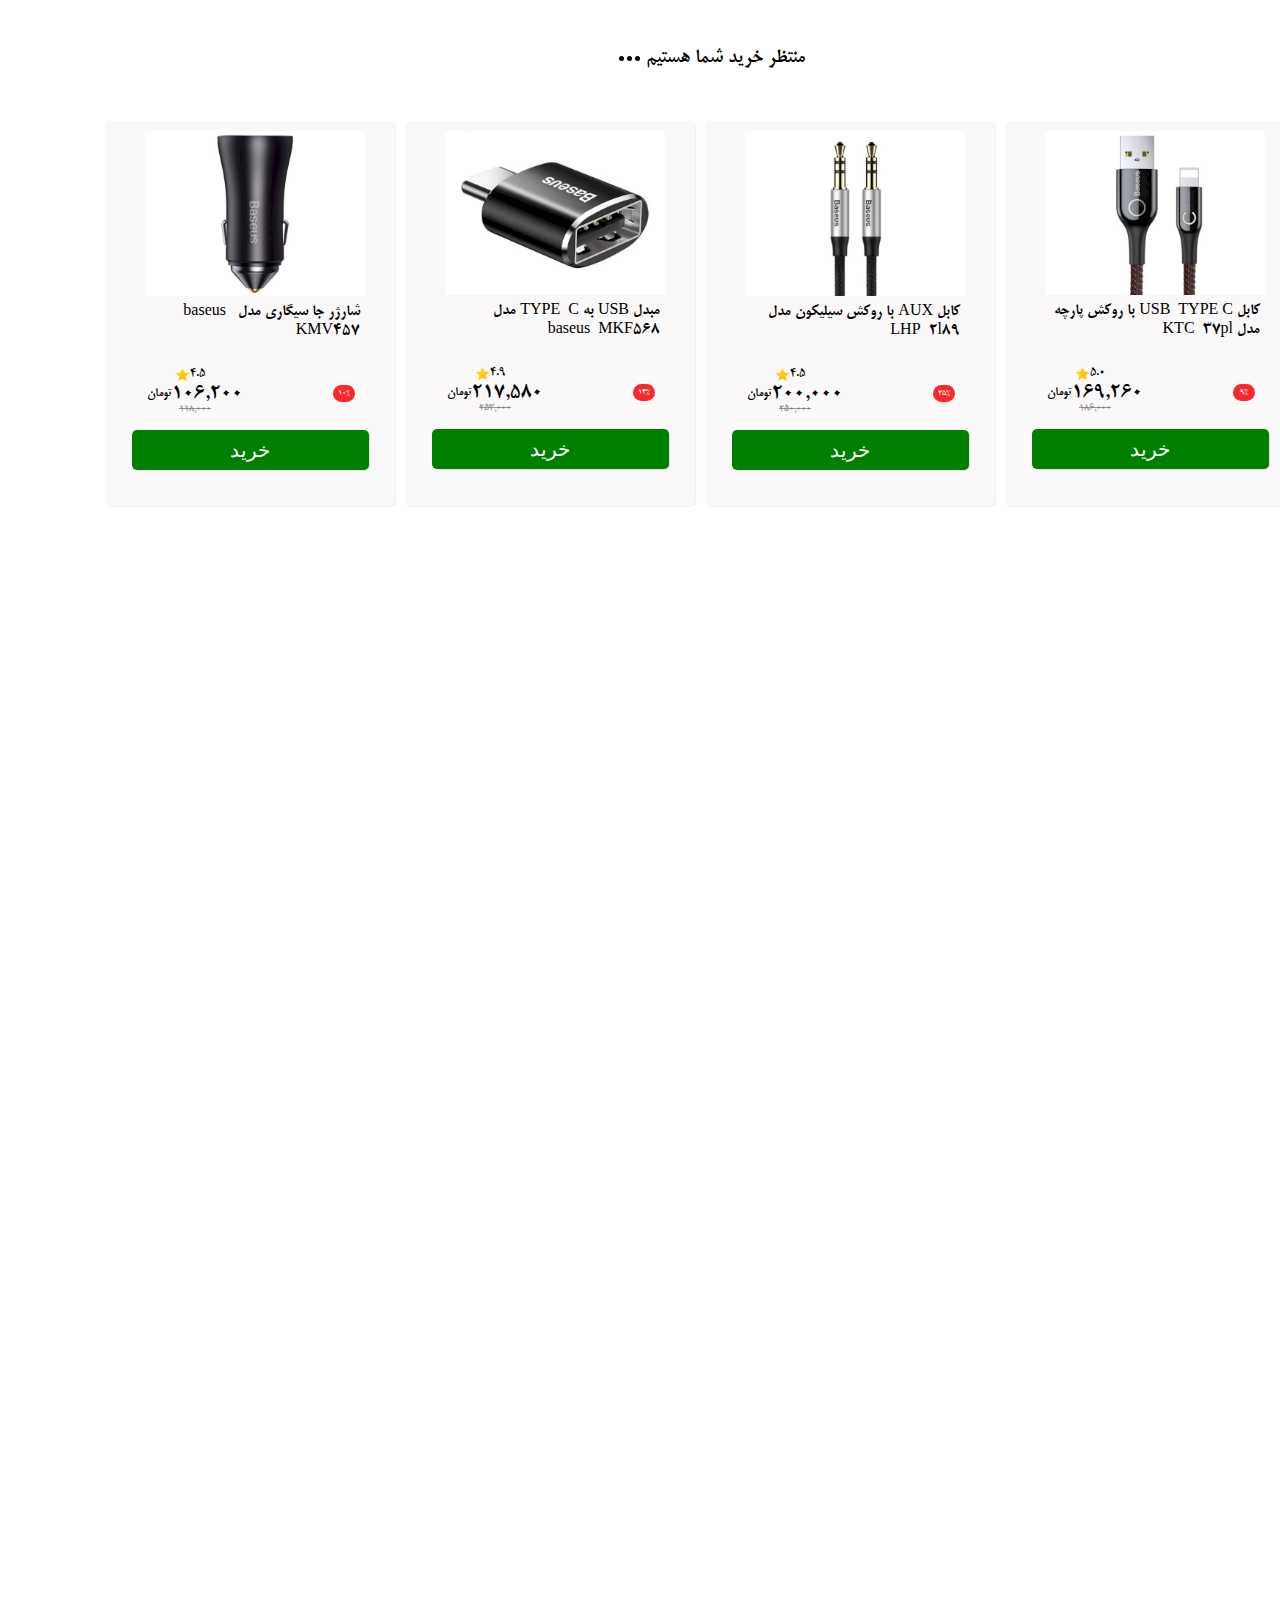
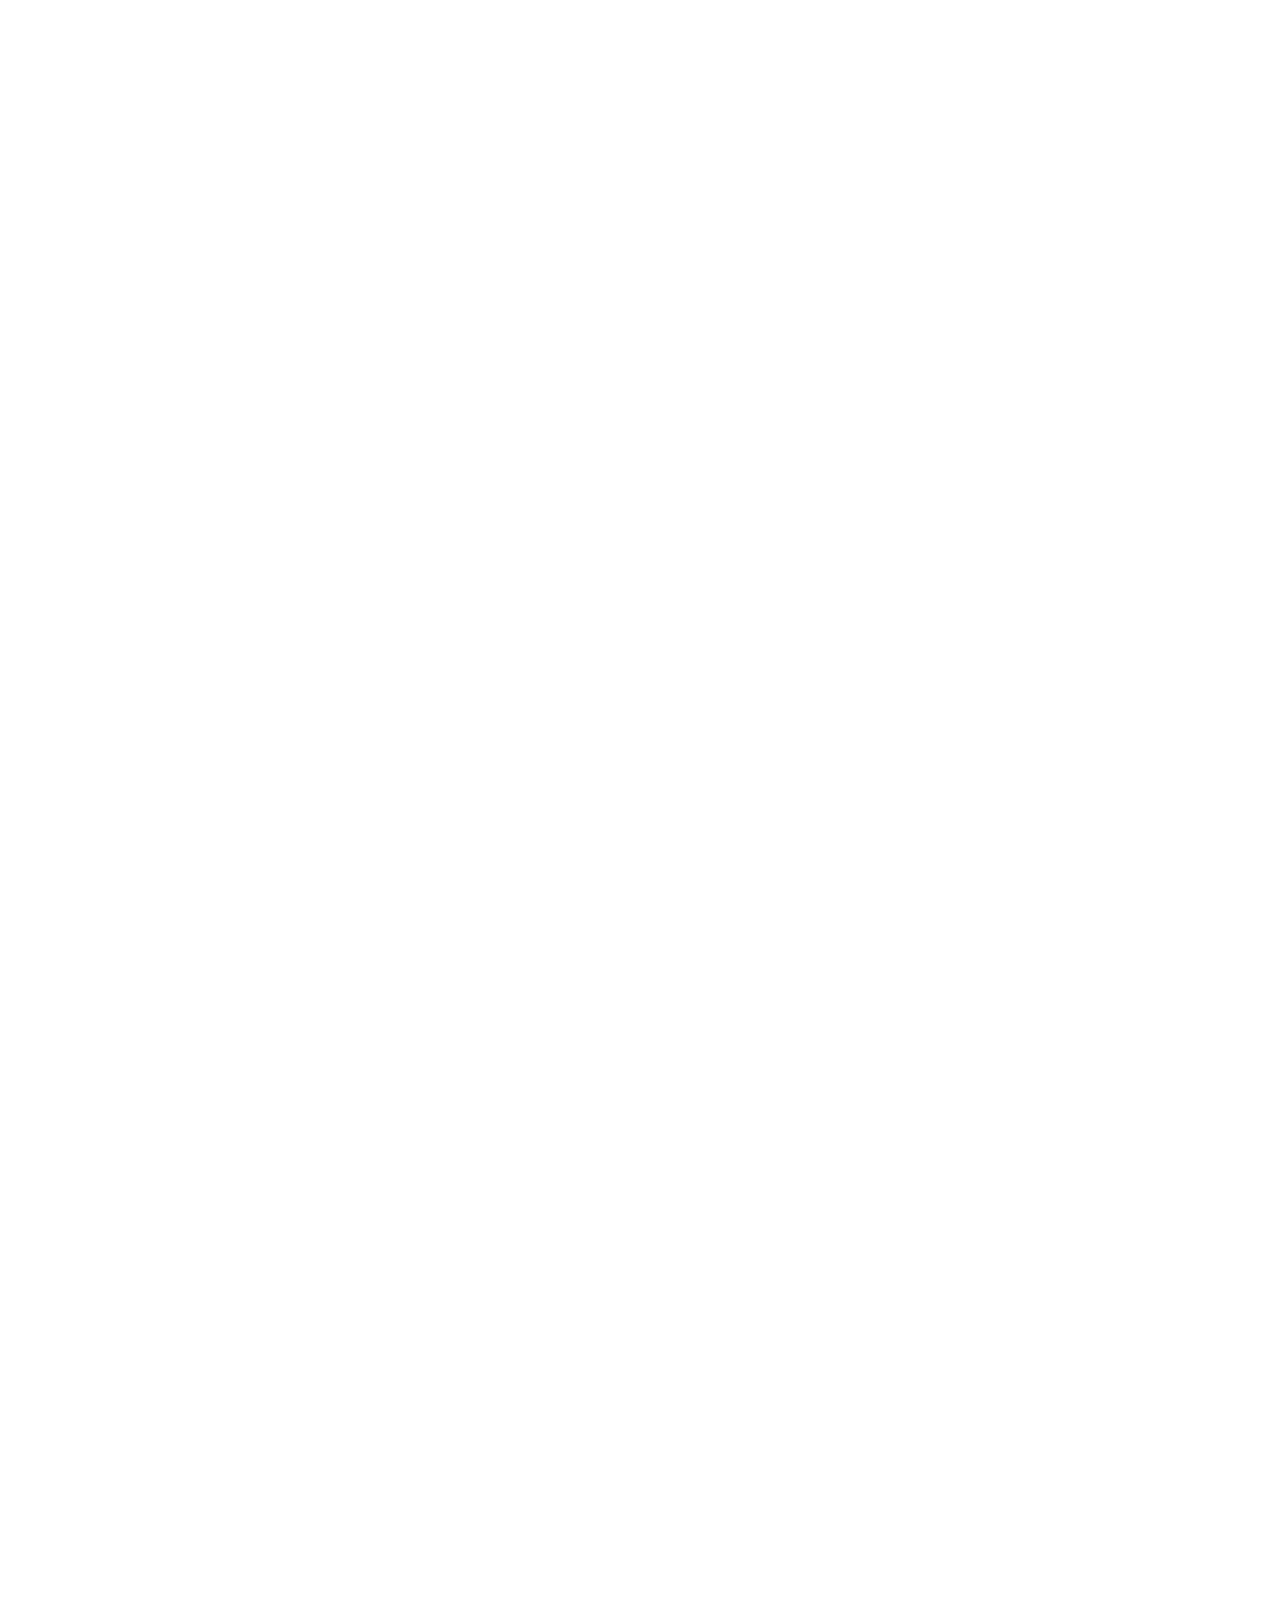
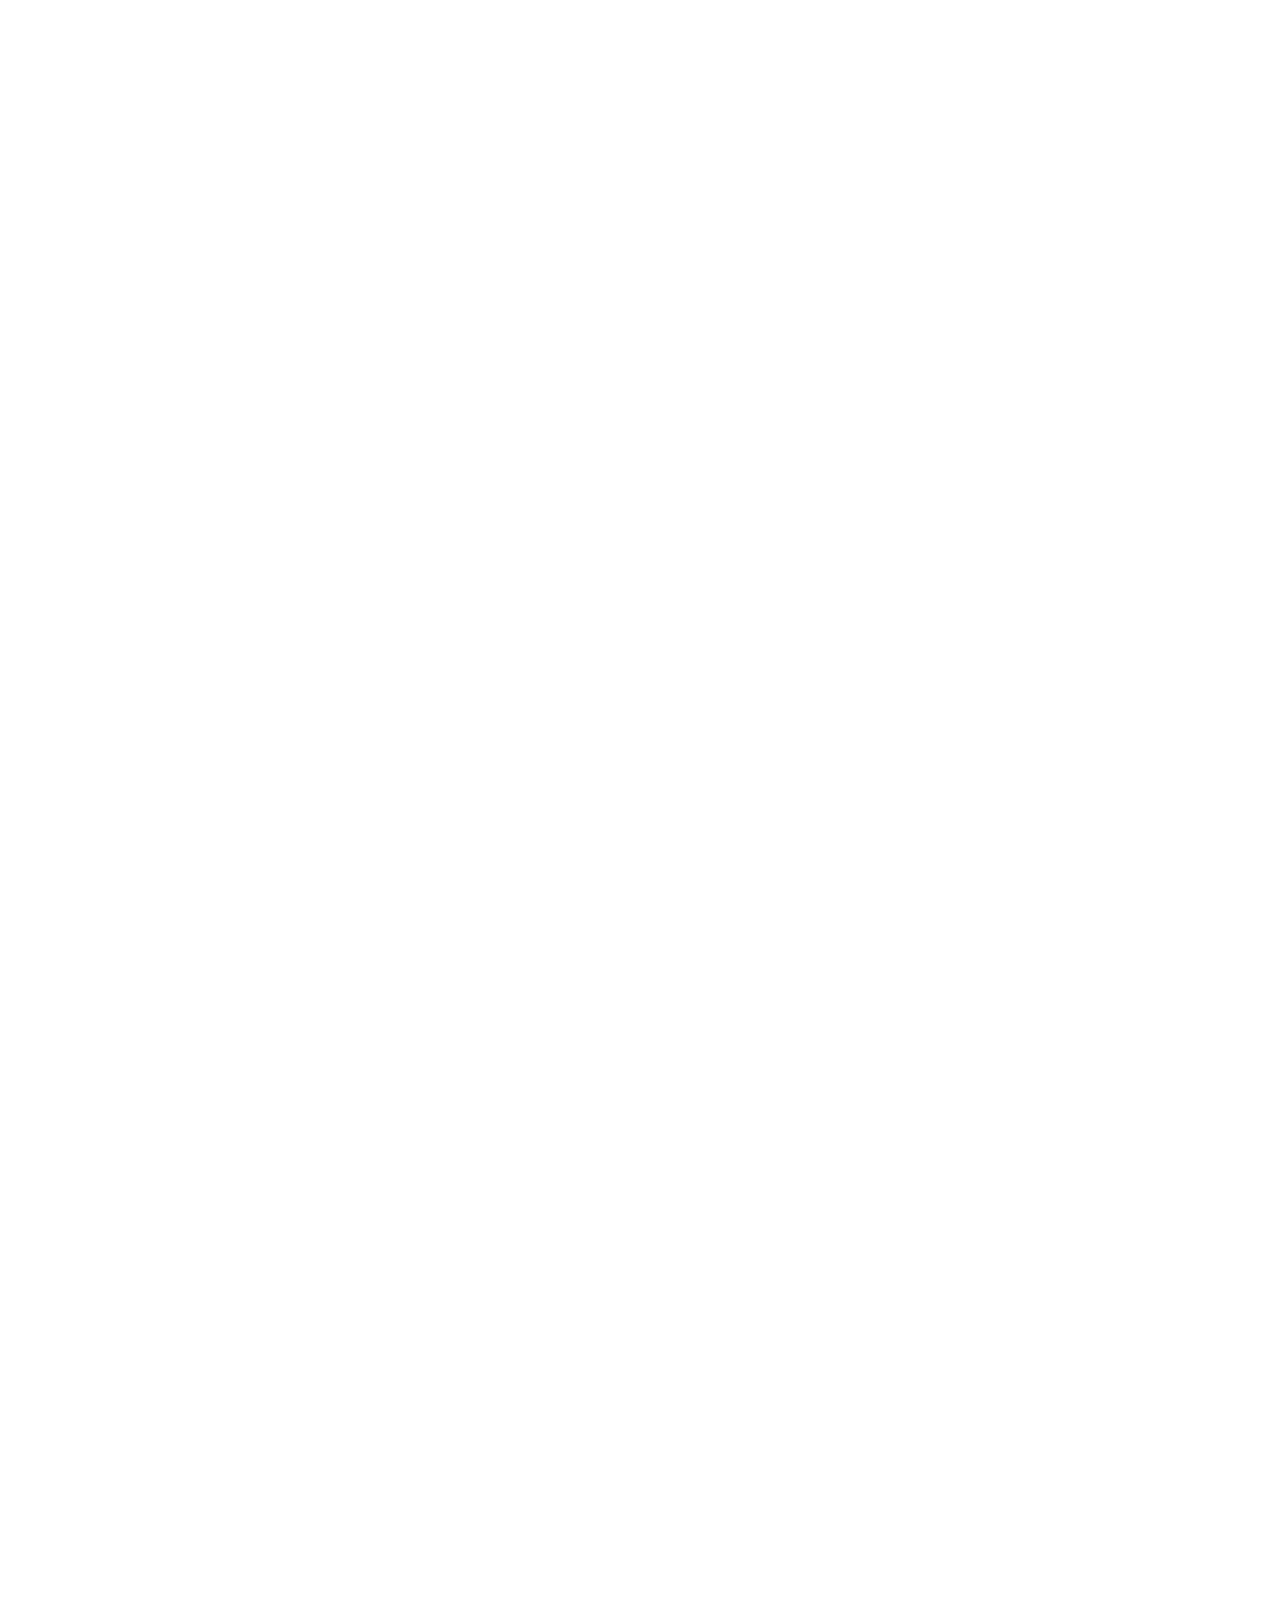
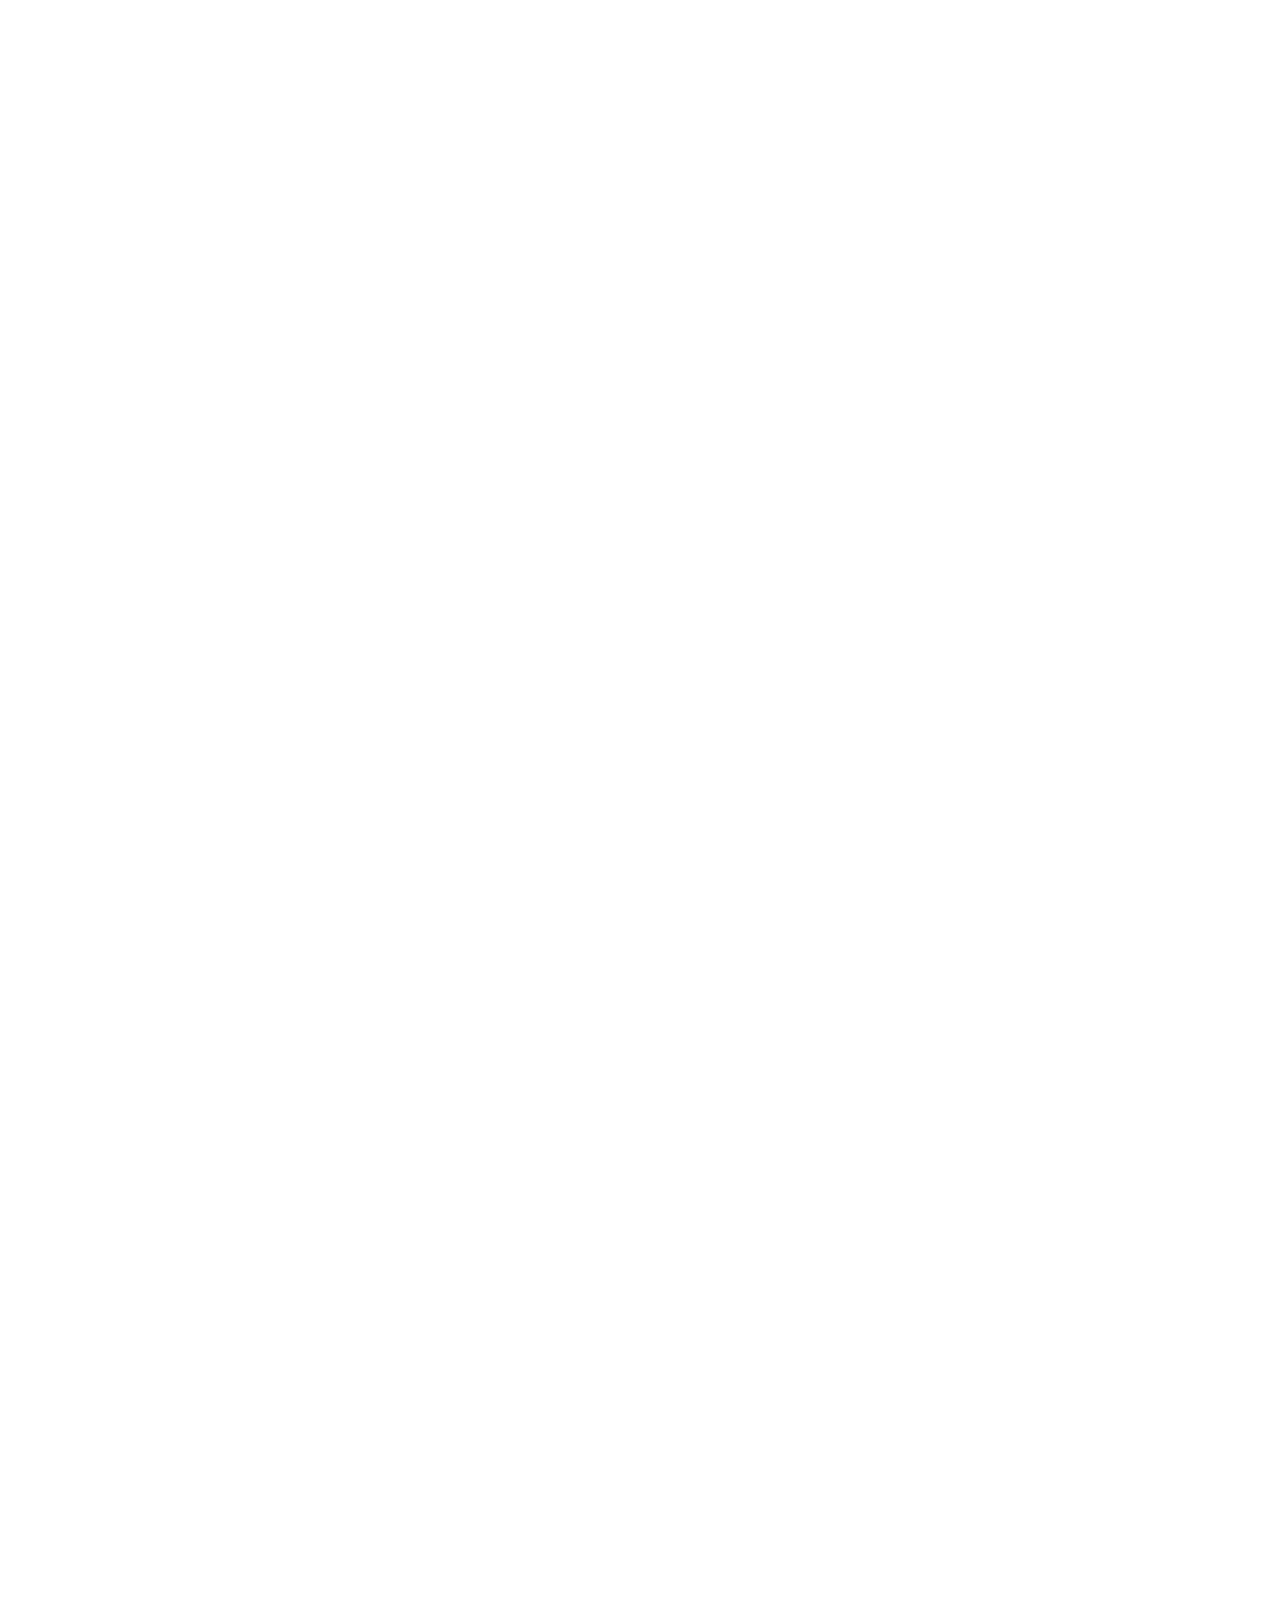
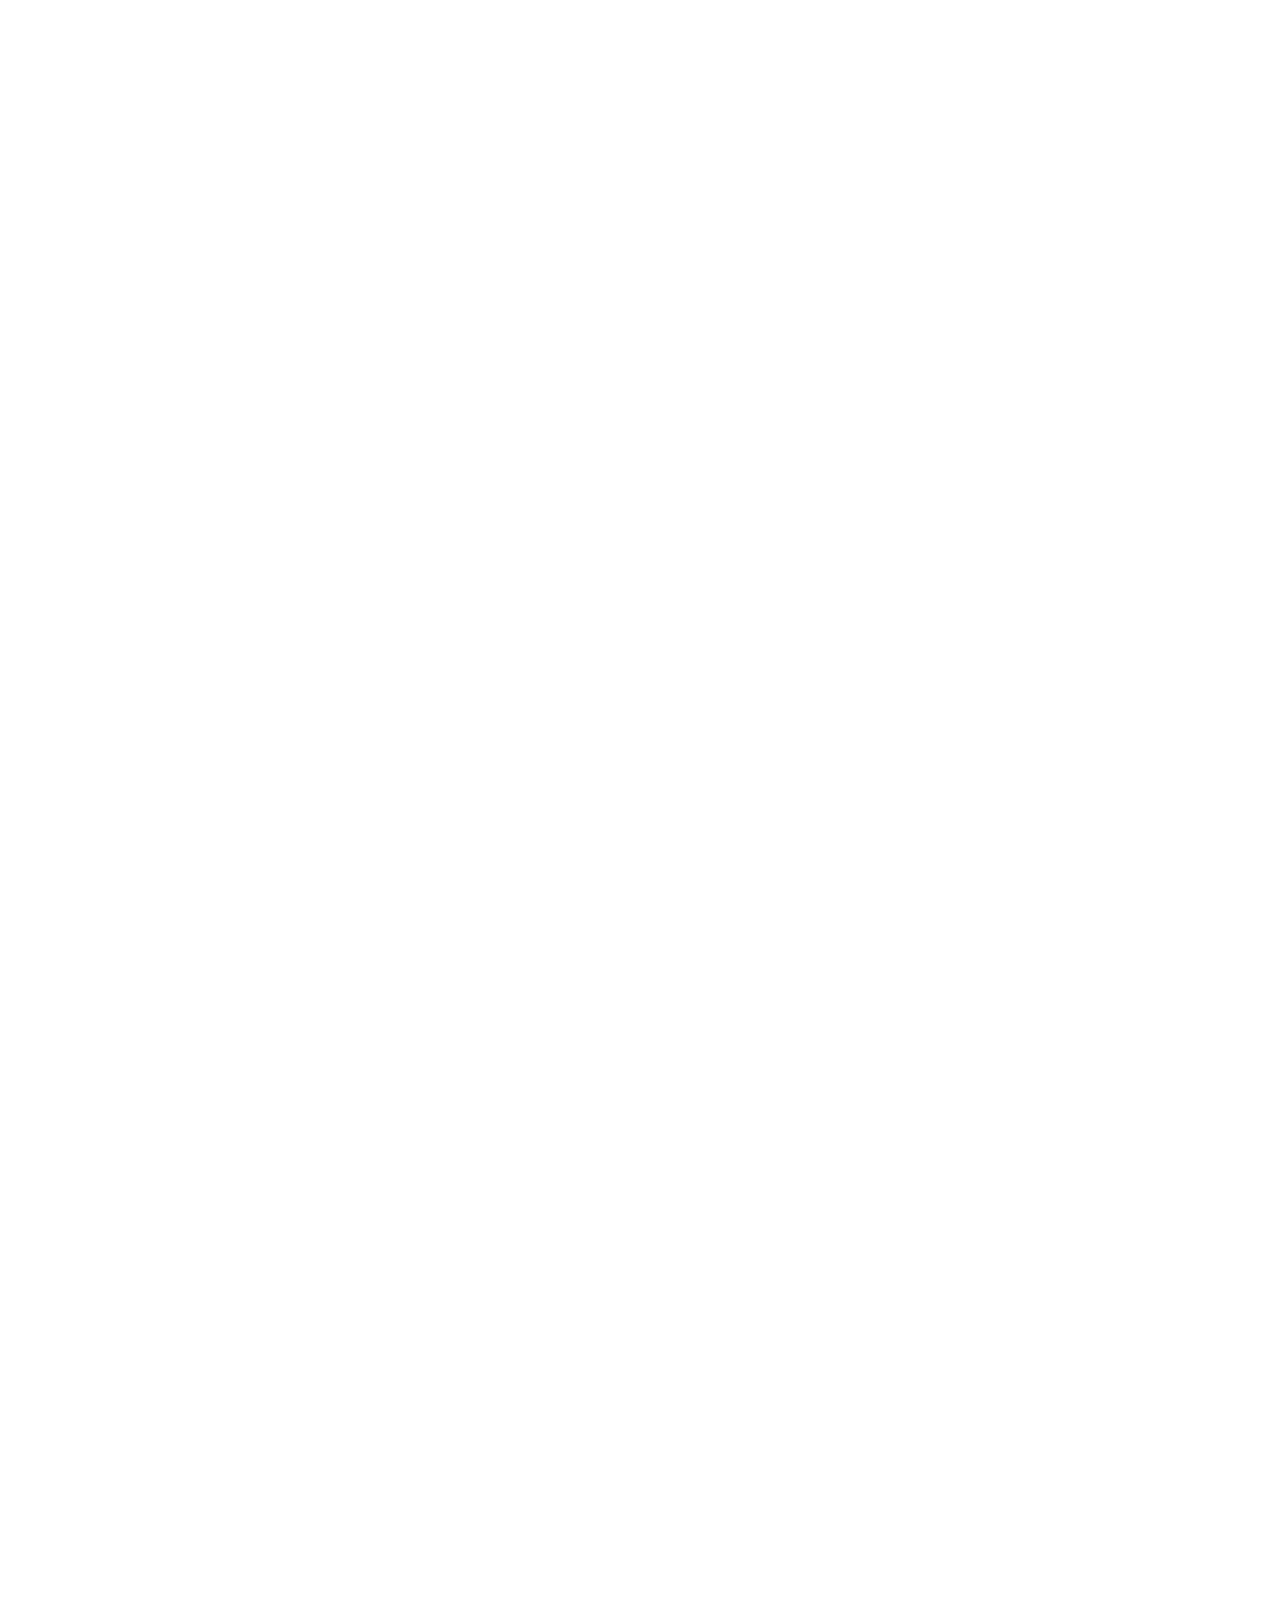
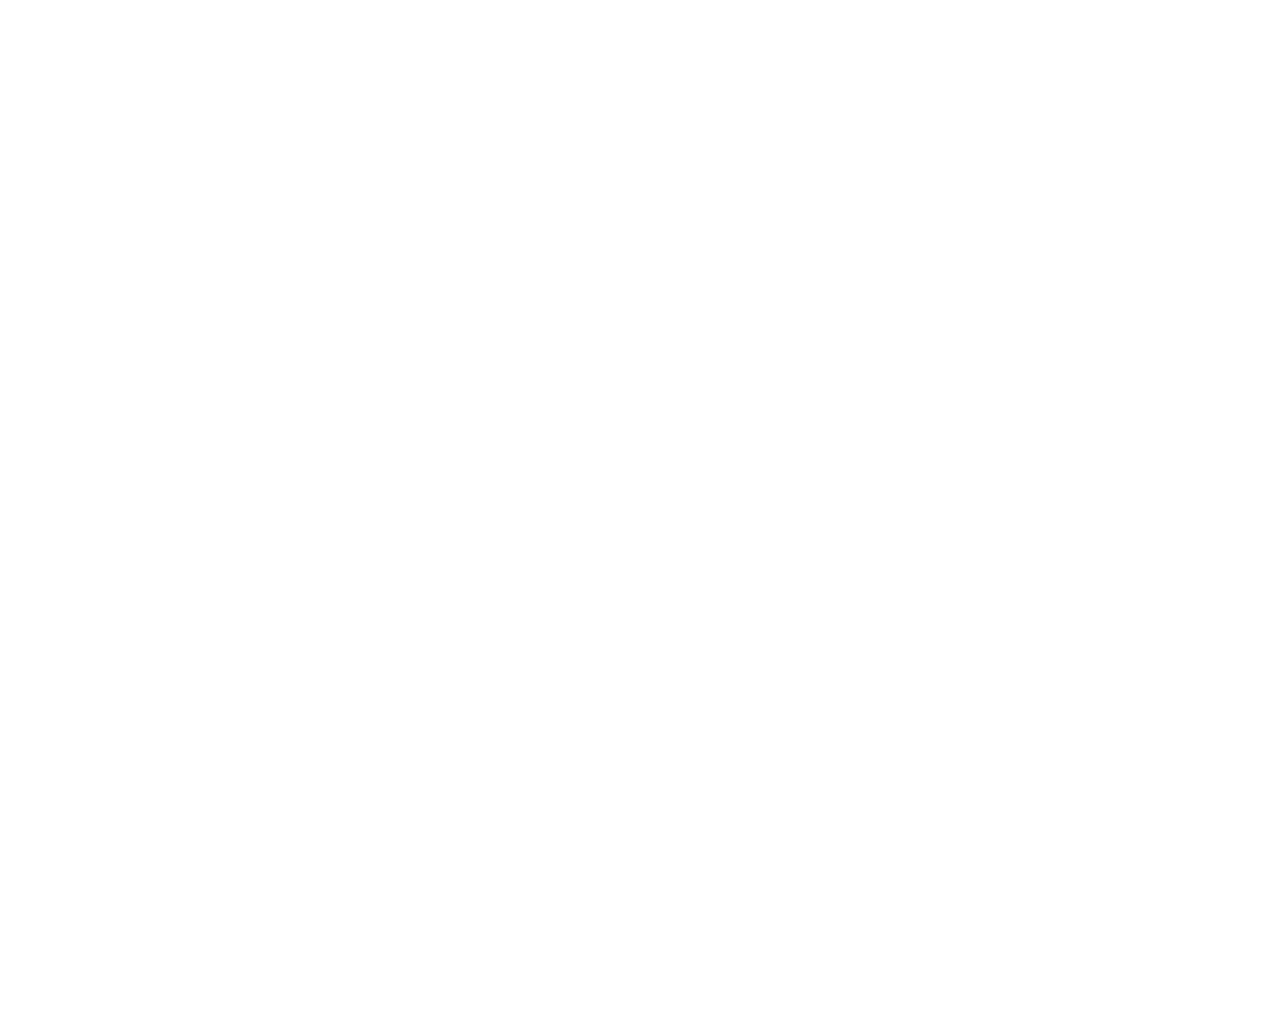
<file: produce page/Buy page.html>
<html lang="en">
<head>
    <meta charset="UTF-8">
    <meta name="viewport" content="width=device-width, initial-scale=1.0">
    <title>Document</title>
    <style>
@font-face {
    font-family: Vazir;
    src: url(./MitraB.ttf); 
}
body{
    font-family: Vazir;
    display: flex;
    width: 1400px;
    height: 9000px;
    margin-right: auto;
    margin-left: auto;
}
.main{
    display: flex;
    justify-content: center;
    align-items: center;
    width: 1200px;
    height: 450px;
    margin-right: auto;
    margin-left: auto;
}
.produce{
    box-shadow: 1px 1px 1px rgba(0, 0, 0, 0.06);
    background: #faf8f8;
    align-items: center;
    margin-right: 5px;
    margin-left: 5px;
    width:100% ;
    height: 385px; 
    transition:width 0.1s ease-in 1ms ;
    border-radius: 5px;
}
.produce:hover{
    width: 100%;
    height: 389px;
    background-color: white;

}
.produce-information{
    width: calc(100% - 50px);
    height: calc(100% - 50px);
    margin-right: auto;
    margin-left: auto;
}
.produce-image{
    width:calc(100% - 10px);
    margin-right: auto;
    margin-left: auto;
    margin-top: 10px;
}
.produce-titr{
    display: flex;
    width: calc(100% - 20px);
    height: 56px;
    margin-top: 5px;
    margin-right: auto;
    margin-left: auto;
}
.rotate{
    display: flex;
    align-items: center;
    width: calc(100% - 20px);
    margin-bottom: 0px;
    margin-top: 10px;
    margin-right: auto;
    margin-left: auto;
    height: auto;
    direction: ltr;
    font-size: 12px;
}
.number-and-image-rotate{
    display: flex;
    width: 35px;
    align-items: center;
    margin-left: 35px;
}
.star-rotate{
    width: 15px;
}
.price-percent{
    width: 20px;
    height: 15px;
    display: flex;    
    align-items: center;
    justify-content: center;
    border-radius: 15px;
    background-color: rgb(245, 42, 42);
    color: white;
    font-size: 8px;
    padding: 1px
}

.produce-price{
    width: calc(100% - 20px);
    height: auto;
    margin-right: auto;
    margin-left: auto;
    margin-top: 0px;
}
.past-price{
    color: rgb(111, 111, 111, 0.7);
    display: flex;
    width: calc(100% - 10px);
    height: auto;
    margin-left: auto;
    margin-right: auto;
    font-size: 10px;
    direction: ltr;  
    
}
.nowly-price{
    display: flex;
    align-items: center;
    justify-content: center;
    width: 100px;
    height: auto;
    font-size: 20px;
}
.nowly-price-and-price-percent{
    display: flex;
    align-items: center;
    justify-content: space-between;
    width: calc(100% - 10px);
    margin-left: auto;
    margin-right: auto;
    margin-top: 2px;
}
.past-price-text{
    display: flex;
    justify-content: center;
    width: 40px;
    text-decoration: line-through;
    margin-left: 30px;
 
}

.produce-buy{
    display: flex;
    align-items: center;
    justify-content: center;
    border-radius: 5px;
}
.buy-button{
    display: flex;
    height: 40px;
    align-items: center;
    justify-content: center;
    background-color: green;
    color: white;
    width: calc(100% - 3px);

    border: 1px solid rgba(0, 0, 0, 0);
    box-shadow: 1px 1px 1px rgba(0, 0, 0, 0.1) ;
    border-radius: 5px;
}
.buy-button:hover{
    background-color: rgb(0, 138, 0);
    height: 41px;
    width: 100%;
}
.tooman{
    font-size: 13px;
}
.salam{
    margin-top: 0px;
}
.waitting-animation{
    width: 20px;
    height: 20px;
    background-color: black;
    animation: animation-waiting 0.8s infinite ease-in; 
}
.waitting-text{
    font-size: 20px;
}
.waitting-section{
    margin-left: 20px;
    display: flex;
    align-items: center;
    justify-content: center;
    gap: 4px;
}
.dot-3{
    display: flex;
    margin-right: 2px;
}
.dot1{
    width: 5px;
    height: 5px;
    background-color: black;
    border-radius: 100%;
    margin-left: 3px;
    animation: dot1 0.5s alternate infinite;
}
.dot2{
    width: 5px;
    height: 5px;
    background-color: black;
    border-radius: 100%;
    margin-left: 3px;
    animation: dot2 0.5s alternate infinite 0.1s;
}
.dot3{
    width: 5px;
    height: 5px;
    background-color: black;
    border-radius: 100%;
    margin-left: 3px;
    animation: dot3 0.5s alternate infinite 0.2s;
}
@keyframes dot1{
    0%{
        transform: translateY(5px);
    }
    100%{
    }

}
@keyframes dot2{
    0%{
        transform: translateY(5px);
    }
    100%{

    }

}
@keyframes dot3{
    0%{
        transform: translateY(5px);
    }
    100%{
    }

}
.container{
    width: 1200px;
    height: auto;
    padding-top: 20px;
    margin-left: auto;
    margin-right: auto;
}
    </style>
</head>
<body dir="rtl">
    <br>
    <br>
    <br>
    <br>
    <div class="container">
        <div>
            <div class="waitting-section">
                <div class="waitting-text"><p>منتظر خرید شما هستیم</p></div>
                <div class="dot-3">
                    <div class="dot1"></div>
                    <div class="dot2"></div>
                    <div class="dot3"></div>
                </div>
            </div>
        </div>
        <div class="main">
            <div class="produce salam" >
                <div class="produce-information">
                    <div class="produce-image">
                        <img style="width:calc(100% - 10px); " src="./image/container/img1.jpg" alt="a">
                    </div>
                    <div class="produce-titr">
                        <p style="text-align: center; padding: 0px; margin-top:0px ; text-align: right;">کابل USB-TYPE C با روکش پارچه مدل KTC-37pl</p>
                    </div>
                    <div class="rotate">
                        <div class="number-and-image-rotate">
                            <img src="./image/icons8-star-48.png" alt="star-rotate" class="star-rotate">
                            <span>5.0</span>
                        </div>
                    </div>
                    <div class="produce-price">
                        <div class="nowly-price-and-price-percent">
                            <div class="price-percent">
                                <span>9%</span>
                            </div>
                            <div class="nowly-price">
                                <span>169,260</span><span class="tooman">تومان</span>
                            </div>
                        </div>
                        <div class="past-price">
                            <span class="past-price-text">186,000</span>
                        </div>
    
                    </div>
                    <br>
                    <div class="produce-buy">
                        <button class="buy-button"><p style="font-size: 20px;">خرید</p>
                        </button>
                    </div>
                </div>
            </div>
            <div class="produce">
                <div class="produce-information">
                    <div class="produce-image">
                        <img style="width:calc(100% - 10px); " src="./image/container/img2.jpg" alt="a">
                    </div>
                    <div class="produce-titr">
                        <p style="text-align: center; padding: 0px; margin-top:0px ; text-align: right;">کابل AUX با روکش سیلیکون مدل LHP-2l89</p>
                    </div>
                    <div class="rotate">
                        <div class="number-and-image-rotate">
                            <img src="./image/icons8-star-48.png" alt="star-rotate" class="star-rotate">
                            <span>4.5</span>
                        </div>
                    </div>
                    <div class="produce-price">
                        <div class="nowly-price-and-price-percent">
                            <div class="price-percent">
                                <span>25%</span>
                            </div>
                            <div class="nowly-price">
                                <span>200,000</span><span class="tooman">تومان</span>
                            </div>
                        </div>
                        <div class="past-price">
                            <span class="past-price-text">250,000</span>
                        </div>
    
                    </div>
                    <br>
                    <div class="produce-buy">
                        <button class="buy-button"><p style="font-size: 20px;">خرید</p>
                        </button>
                    </div>
                </div>
            </div>
            <div class="produce">
                <div class="produce-information">
                    <div class="produce-image">
                        <img style="width:calc(100% - 10px); " src="./image/container/img3.jpg" alt="a">
                    </div>
                    <div class="produce-titr">
                        <p style="text-align: center; padding: 0px; margin-top:0px ; text-align: right;">مبدل USB به TYPE-C مدل baseus-MKF568</p>
                    </div>
                    <div class="rotate">
                        <div class="number-and-image-rotate">
                            <img src="./image/icons8-star-48.png" alt="star-rotate" class="star-rotate">
                            <span>4.9</span>
                        </div>
                    </div>
                    <div class="produce-price">
                        <div class="nowly-price-and-price-percent">
                            <div class="price-percent">
                                <span>14%</span>
                            </div>
                            <div class="nowly-price">
                                <span>217,580</span><span class="tooman">تومان</span>
                            </div>
                        </div>
                        <div class="past-price">
                            <span class="past-price-text">253,000</span>
                        </div>
    
                    </div>
                    <br>
                    <div class="produce-buy">
                        <button class="buy-button"><p style="font-size: 20px;">خرید</p>
                        </button>
                    </div>
                </div>
            </div>
            <div class="produce">
                <div class="produce-information">
                    <div class="produce-image">
                        <img style="width:calc(100% - 10px); " src="./image/container/img4.jpg" alt="a">
                    </div>
                    <div class="produce-titr">
                        <p style="text-align: center; padding: 0px; margin-top:0px ; text-align: right;">شارژر جا سیگاری مدل baseus-KMV457</p>
                    </div>
                    <div class="rotate">
                        <div class="number-and-image-rotate">
                            <img src="./image/icons8-star-48.png" alt="star-rotate" class="star-rotate">
                            <span>4.5</span>
                        </div>
                    </div>
                    <div class="produce-price">
                        <div class="nowly-price-and-price-percent">
                            <div class="price-percent">
                                <span>10%</span>
                            </div>
                            <div class="nowly-price">
                                <span>106,200</span><span class="tooman">تومان</span>
                            </div>
                        </div>
                        <div class="past-price">
                            <span class="past-price-text">118,000</span>
                        </div>
    
                    </div>
                    <br>
                    <div class="produce-buy">
                        <button class="buy-button"><p style="font-size: 20px;">خرید</p>
                        </button>
                    </div>
                </div>
            </div>
        </div> 
    
    </div>
</body>
</html>
</file>
